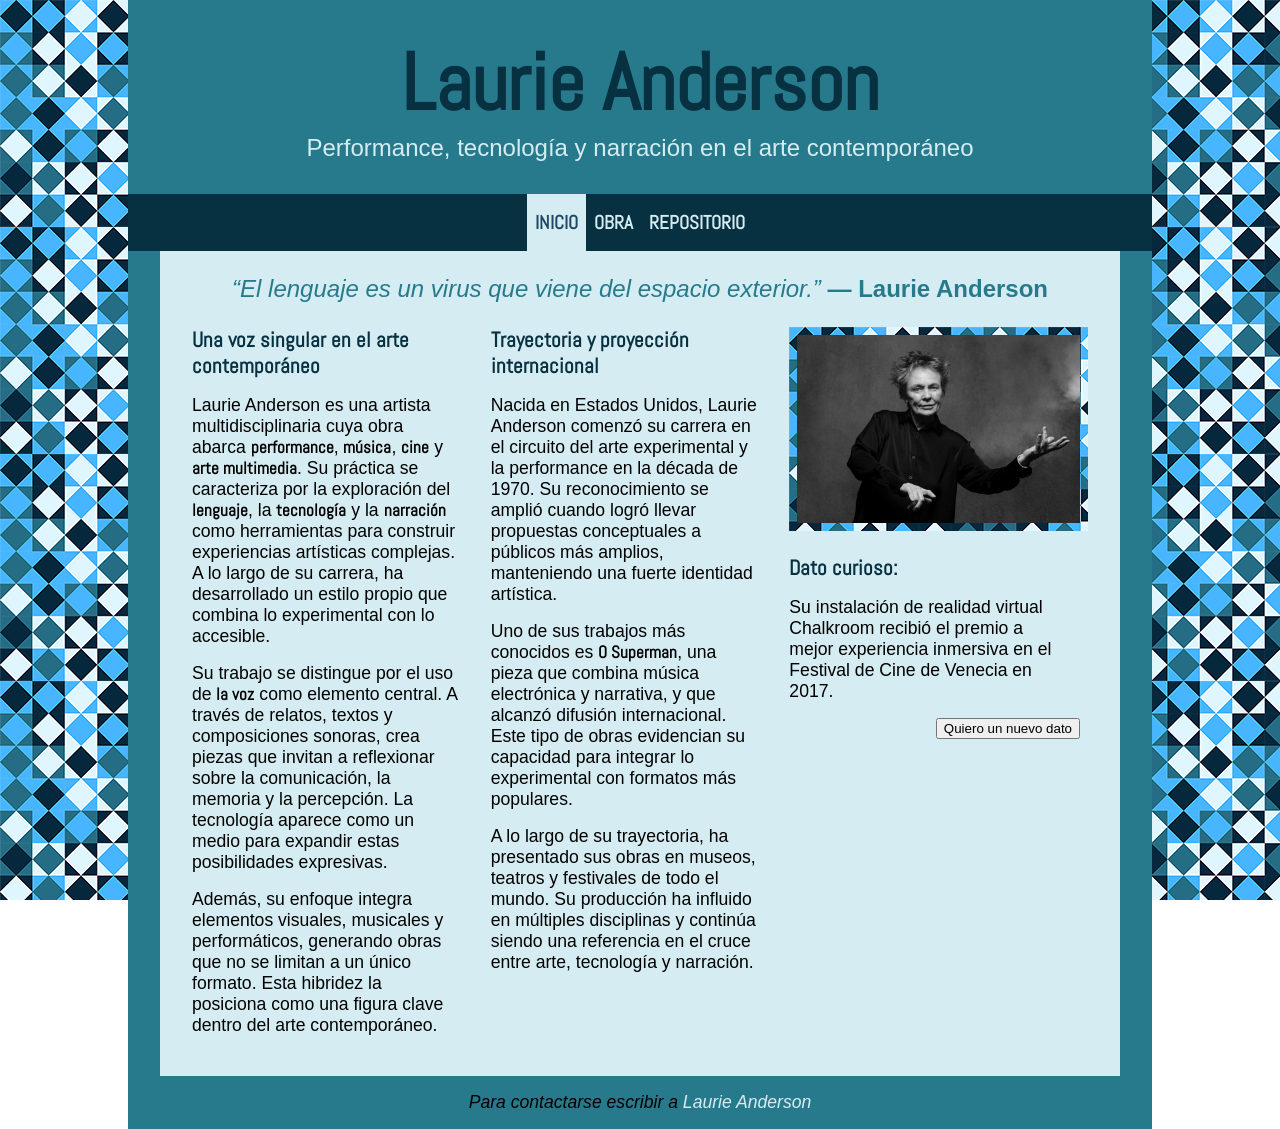
<file: index.html>
<!doctype html>
<html lang="es">
    <head>
        <meta charset="UTF-8">

        <link href="css/estilos.css" rel="stylesheet">
        <link rel="preconnect" href="https://fonts.googleapis.com">
        <link rel="preconnect" href="https://fonts.gstatic.com" crossorigin>
        <link href="https://fonts.googleapis.com/css2?family=Abel&display=swap" rel="stylesheet">

        <title>Laurie Anderson</title> 
    </head>
    <body>
        <div id="caja">
            <header>
                <h1>Laurie Anderson</h1>
                <p>Performance, tecnología y narración en el arte contemporáneo</p>
            </header>

            <!-- Menú de navegación -->
            <nav>
                <ul>
                    <li><a href="index.html" class="activa">INICIO</a></li>
                    <li><a href="obra.html">OBRA</a></li>  
                    <li><a href="repositorio.html">REPOSITORIO</a></li> 
                </ul>
            </nav>

            <main>

                <!-- Dejo un link a la canción a la que refiere esta cita de Laurie -->
                <blockquote cite="https://genius.com/Laurie-anderson-language-is-a-virus-from-outer-space-lyrics"><span id="frase">“El lenguaje es un virus que viene del espacio exterior.”</span> — Laurie Anderson</blockquote>
                
                <!-- Sección que contendrá 3 columnas del mismo ancho -->
                <section id="colIguales">
                    <article class="hijosIg">
                        <h3>Una voz singular en el arte contemporáneo</h3>
                        <p>
                            Laurie Anderson es una artista multidisciplinaria cuya obra abarca <strong>performance</strong>, <strong>música</strong>, <strong>cine</strong> y <strong>arte multimedia</strong>. Su práctica se caracteriza por la exploración del <strong>lenguaje</strong>, la <strong>tecnología</strong> y la <strong>narración</strong> como herramientas para construir experiencias artísticas complejas. A lo largo de su carrera, ha desarrollado un estilo propio que combina lo experimental con lo accesible.
                        </p>
                        <p>
                            Su trabajo se distingue por el uso de <strong>la voz</strong> como elemento central. A través de relatos, textos y composiciones sonoras, crea piezas que invitan a reflexionar sobre la comunicación, la memoria y la percepción. La tecnología aparece como un medio para expandir estas posibilidades expresivas.
                        </p>
                        <p>
                            Además, su enfoque integra elementos visuales, musicales y performáticos, generando obras que no se limitan a un único formato. Esta hibridez la posiciona como una figura clave dentro del arte contemporáneo.
                        </p>
                    </article>
                    <article class="hijosIg">
                        <h3>Trayectoria y proyección internacional</h3>
                        <p>
                            Nacida en Estados Unidos, Laurie Anderson comenzó su carrera en el circuito del arte experimental y la performance en la década de 1970. Su reconocimiento se amplió cuando logró llevar propuestas conceptuales a públicos más amplios, manteniendo una fuerte identidad artística.
                        </p>
                        <p>
                            Uno de sus trabajos más conocidos es <strong>O Superman</strong>, una pieza que combina música electrónica y narrativa, y que alcanzó difusión internacional. Este tipo de obras evidencian su capacidad para integrar lo experimental con formatos más populares.
                        </p>
                        <p>
                            A lo largo de su trayectoria, ha presentado sus obras en museos, teatros y festivales de todo el mundo. Su producción ha influido en múltiples disciplinas y continúa siendo una referencia en el cruce entre arte, tecnología y narración.
                        </p>
                    </article>
                    <aside class="hijosIg">
                        <img src="./img/anderson.jpg" alt="Laurie Anderson">
                        <div class="bloque">
                            <h3>Dato curioso:</h3>
                            <p class="dato"></p>
                            <div id="botonDato">
                                <button type="button" name="nuevo" id="nuevo">Quiero un nuevo dato</button>
                            </div>
                        </div>
                    </aside>
                </section>

            </main>
            <footer>
                <address>
                    <p>Para contactarse escribir a <a href="mailto:laurie@artedigital.com">Laurie Anderson</a></p>
                </address>
            </footer>
        </div>
        <script src="js/index.js"></script> 
    </body>
</html>
</file>
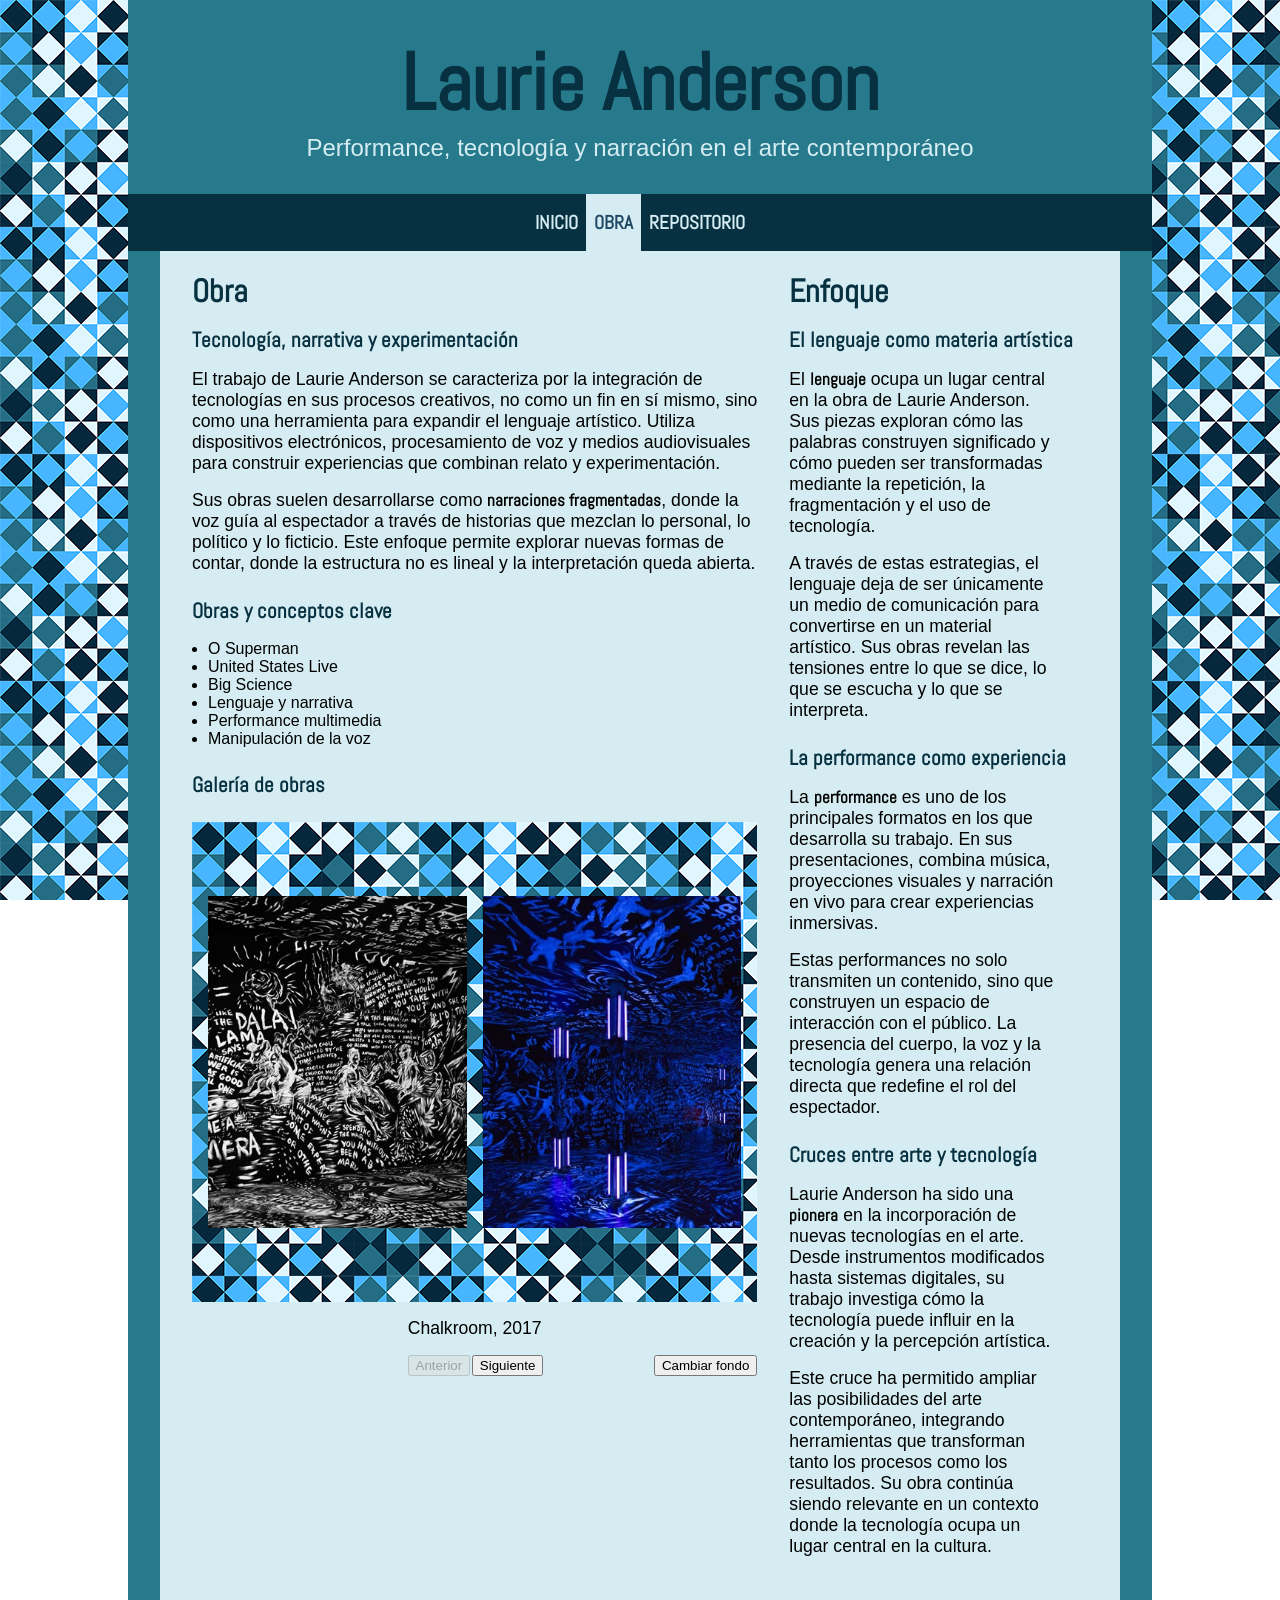
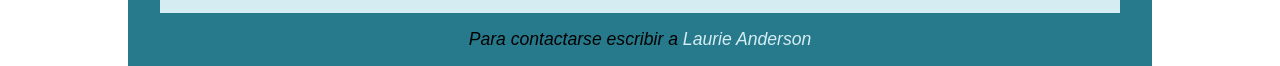
<file: obra.html>
<!doctype html>
<html lang="es">
    <head>
        <meta charset="UTF-8">
        <link href="css/estilos.css" rel="stylesheet">

        <link rel="preconnect" href="https://fonts.googleapis.com">
        <link rel="preconnect" href="https://fonts.gstatic.com" crossorigin>
        <link href="https://fonts.googleapis.com/css2?family=Abel&display=swap" rel="stylesheet">

        <title>Obra - Laurie Anderson</title> 
    </head>
    <body>
        <div id="caja">
            <header>
                <h1>Laurie Anderson</h1>
                <p>Performance, tecnología y narración en el arte contemporáneo</p>
            </header>

            <!-- Menú de navegación -->
            <nav>
                <ul>
                    <li><a href="index.html">INICIO</a></li>
                    <li><a href="obra.html" class="activa">OBRA</a></li>  
                    <li><a href="repositorio.html">REPOSITORIO</a></li> 
                </ul>
            </nav>

            <!-- El layout tendrá dos columnas de distinto tamaño -->
            <main id="colDif">

                <!-- Columna 1 -->
                <section id="hijo1">
                    <h2>Obra</h2>
                    <article>
                            <h3>Tecnología, narrativa y experimentación</h3>
                            <p>
                                El trabajo de Laurie Anderson se caracteriza por la integración de tecnologías en sus procesos creativos, no como un fin en sí mismo, sino como una herramienta para expandir el lenguaje artístico. Utiliza dispositivos electrónicos, procesamiento de voz y medios audiovisuales para construir experiencias que combinan relato y experimentación.
                            </p>
                            <p>
                                Sus obras suelen desarrollarse como <strong>narraciones fragmentadas</strong>, donde la voz guía al espectador a través de historias que mezclan lo personal, lo político y lo ficticio. Este enfoque permite explorar nuevas formas de contar, donde la estructura no es lineal y la interpretación queda abierta.
                            </p>
                    </article>
                    <aside class="bloque">
                        <h3>Obras y conceptos clave</h3>
                        <ul>
                            <li>O Superman</li>
                            <li>United States Live</li>
                            <li>Big Science</li>
                            <li>Lenguaje y narrativa</li>
                            <li>Performance multimedia</li>
                            <li>Manipulación de la voz</li>
                        </ul>
                    </aside>
                    <section class="bloque">
                        <h3>Galería de obras</h3>
                        <section id="galeria">
                            <div id="imagenes">
                                <img id="im1" src="./img/anderson-1.jpg" alt="Chalkroom, 2017">
                                <img id="im2" src="./img/anderson-2.jpg" alt="Chalkroom, 2017">
                            </div>
                            <div id="pieDeImagenes">
                                <p id="pie">
                                    Chalkroom, 2017
                                </p>
                            </div>
                            <div id="botonesGaleria">
                                <div id="espaciador"></div>
                                <div id="botonesCentro">
                                    <button type="button" name="anterior" id="anterior" disabled>Anterior</button>
                                    <button type="button" name="siguiente" id="siguiente">Siguiente</button>
                                </div>
                                <div id="botonDer">
                                    <button type="button" name="cambiarFondo" id="cambiarFondo">Cambiar fondo</button>
                                </div>
                            </div>
                        </section>
                    </section>
                </section>

                <!-- Columna 2 -->
                <section id="hijo2">
                    <h2>Enfoque</h2>
                    <article>
                        <h3>El lenguaje como materia artística</h3>
                        <p>
                            El <strong>lenguaje</strong> ocupa un lugar central en la obra de Laurie Anderson. Sus piezas exploran cómo las palabras construyen significado y cómo pueden ser transformadas mediante la repetición, la fragmentación y el uso de tecnología.
                        </p>
                        <p>
                            A través de estas estrategias, el lenguaje deja de ser únicamente un medio de comunicación para convertirse en un material artístico. Sus obras revelan las tensiones entre lo que se dice, lo que se escucha y lo que se interpreta.
                        </p>
                    </article>
                    <article>
                        <h3>La performance como experiencia</h3>
                        <p>
                            La <strong>performance</strong> es uno de los principales formatos en los que desarrolla su trabajo. En sus presentaciones, combina música, proyecciones visuales y narración en vivo para crear experiencias inmersivas.
                        </p>
                        <p>
                            Estas performances no solo transmiten un contenido, sino que construyen un espacio de interacción con el público. La presencia del cuerpo, la voz y la tecnología genera una relación directa que redefine el rol del espectador.
                        </p>
                    </article>
                    <article>
                        <h3>Cruces entre arte y tecnología</h3>
                        <p>
                            Laurie Anderson ha sido una <strong>pionera</strong> en la incorporación de nuevas tecnologías en el arte. Desde instrumentos modificados hasta sistemas digitales, su trabajo investiga cómo la tecnología puede influir en la creación y la percepción artística.
                        </p>
                        <p>
                            Este cruce ha permitido ampliar las posibilidades del arte contemporáneo, integrando herramientas que transforman tanto los procesos como los resultados. Su obra continúa siendo relevante en un contexto donde la tecnología ocupa un lugar central en la cultura.
                        </p>
                    </article>
                </section>

            </main>

            <footer>
                <address>
                    <p>Para contactarse escribir a <a href="mailto:laurie@artedigital.com">Laurie Anderson</a></p>
                </address>
            </footer>
        </div>
        <script src="js/obra.js"></script> 
    </body>
</html>
</file>
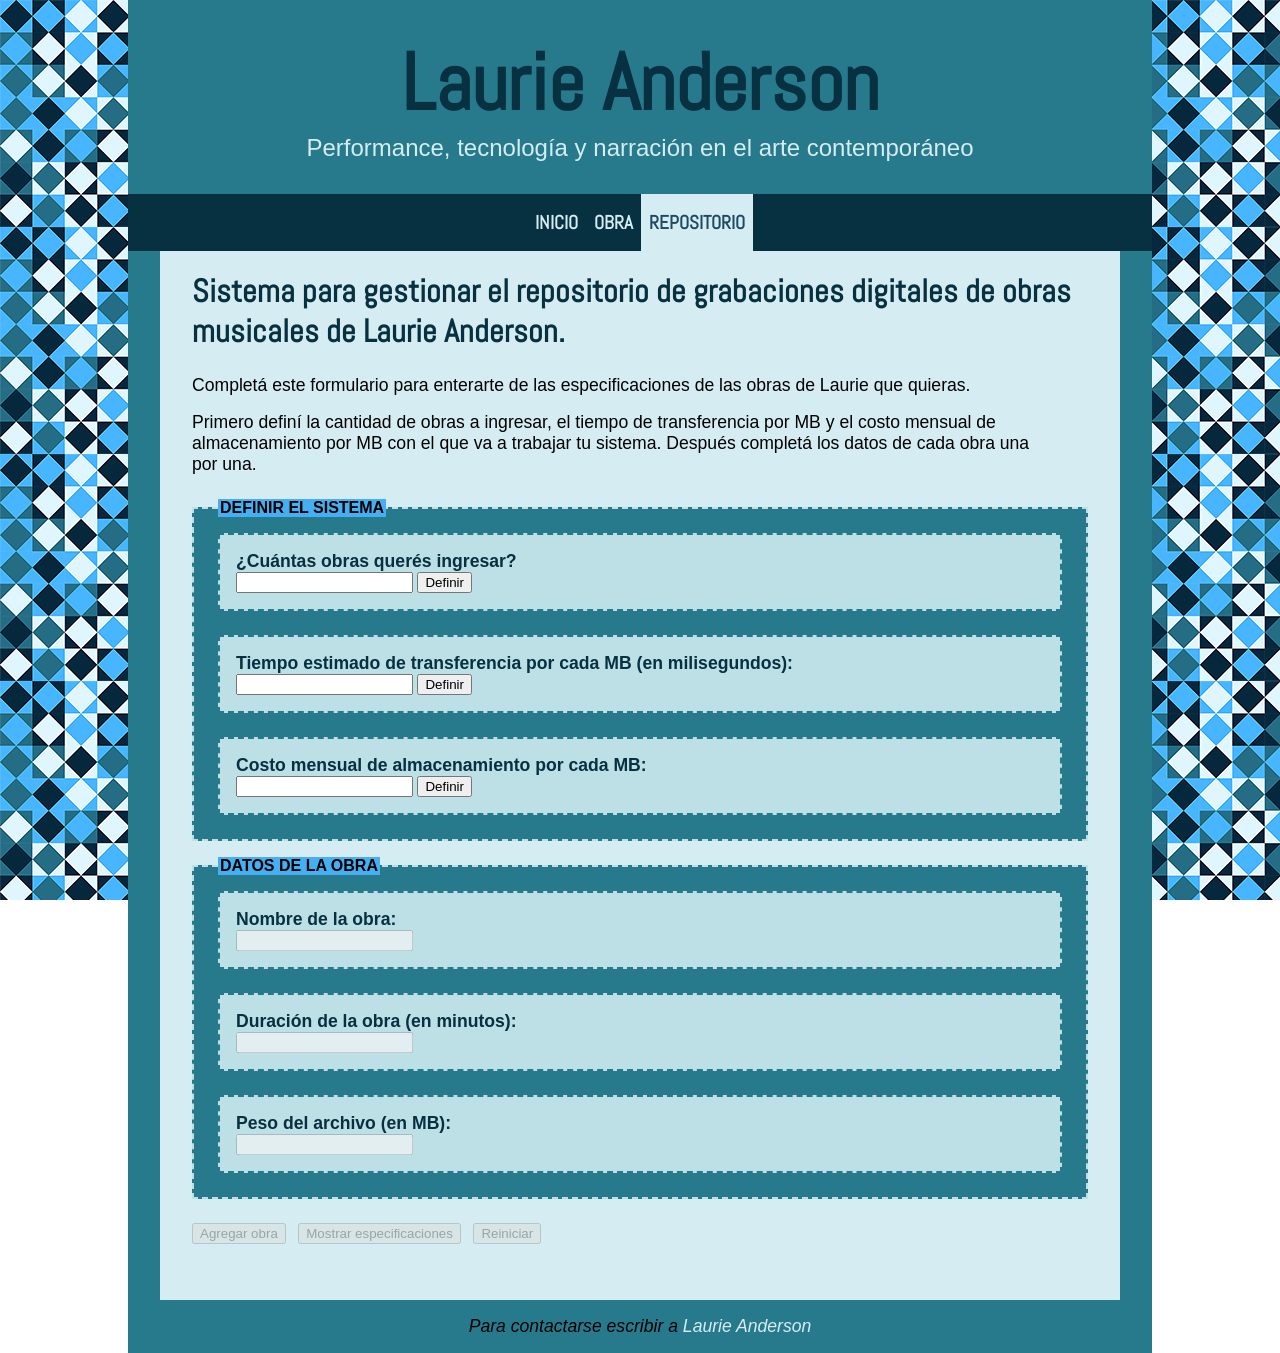
<file: repositorio.html>
<!doctype html>
<html lang="es">
    <head>
        <meta charset="UTF-8">
        <link href="css/estilos.css" rel="stylesheet">

        <link rel="preconnect" href="https://fonts.googleapis.com">
        <link rel="preconnect" href="https://fonts.gstatic.com" crossorigin>
        <link href="https://fonts.googleapis.com/css2?family=Abel&display=swap" rel="stylesheet">

        <title>Repositorio - Laurie Anderson</title> 
    </head>
    <body>
        <div id="caja">
            <header>
                <h1>Laurie Anderson</h1>
                <p>Performance, tecnología y narración en el arte contemporáneo</p>
            </header>

            <!-- Menú de navegación -->
            <nav>
                <ul>
                    <li><a href="index.html">INICIO</a></li>
                    <li><a href="obra.html">OBRA</a></li>  
                    <li><a href="repositorio.html" class="activa">REPOSITORIO</a></li> 
                </ul>
            </nav>

            <main>
                <section>
                    <h2>Sistema para gestionar el repositorio de grabaciones digitales de obras musicales de Laurie Anderson.</h2>
                    <p>Completá este formulario para enterarte de las especificaciones de las obras de Laurie que quieras.</p>
                    <p>Primero definí la cantidad de obras a ingresar, el tiempo de transferencia por MB y el costo mensual de almacenamiento por MB con el que va a trabajar tu sistema. Después completá los datos de cada obra una por una.</p>

                    <!-- Formulario para resolver el ejercicio -->
                    <form> 

                        <!-- El primer fieldset define el sistema  -->
                        <fieldset>
                        <legend>DEFINIR EL SISTEMA</legend>

                        <div class="campo"> 
                            <label for="obras">¿Cuántas obras querés ingresar?</label>
                            <div id = "cant">
                                <input type="number" name="obras" id="obras">
                                <button type="button" name="definirCant" id="definirCant">Definir</button>
                            </div>
                        </div>

                        <div class='campo'>  
                            <label for='tiempoTransf'>Tiempo estimado de transferencia por cada MB (en milisegundos):</label>
                            <div>
                                <input type="number" name="tiempoTransf" id="tiempoTransf">
                                <button type="button" name="definirTiem" id="definirTiem">Definir</button>
                            </div>
                        </div>

                        <div class='campo'>  
                            <label for='costo'>Costo mensual de almacenamiento por cada MB:</label>
                            <div>
                                <input type="number" name="costo" id="costo">
                                <button type="button" name="definirCos" id="definirCos">Definir</button>
                            </div>
                        </div>

                        </fieldset>

                        <!-- El segundo fieldset define los datos de cada obra  -->
                        <fieldset>
                        <legend>DATOS DE LA OBRA</legend>

                        <div class='campo'> 
                            <label for='nombre'>Nombre de la obra:</label>
                            <input class='casilleros' type="text" name="nombre" disabled id="nombre">
                        </div>

                        <div class='campo'> 
                            <label for='duracion'>Duración de la obra (en minutos):</label>
                            <input class='casilleros' type="number" name="duracion" disabled id="duracion">
                        </div>

                        <div class='campo'> 
                            <label for='peso'>Peso del archivo (en MB):</label>
                            <input class='casilleros' type="number" name="peso" disabled id="peso">
                        </div>
        
                        </fieldset>
                        
                        <div id="botonesRepo"> 
                            <button type="button" name="agregar" id="agregar" disabled>Agregar obra</button>
                            <button type="button" name="mostrar" id="mostrar" disabled>Mostrar especificaciones</button>
                            <button type="button" name="reiniciar" id="reiniciar" disabled>Reiniciar</button>
                        </div>

                    </form>

                    <p id="especificaciones"></p>
                </section>
            </main>
            <footer>
                <address>
                    <p>Para contactarse escribir a <a href="mailto:laurie@artedigital.com">Laurie Anderson</a></p>
                </address>
            </footer>
        </div>
        <script src="js/repositorio.js"></script> 
    </body>
</html>
</file>
<file: css/estilos.css>
/*
----------- Estilos para todas las páginas -----------
*/

/* Para mejor control del tamaño de las cajas */
* { box-sizing: border-box; }

html {
    height:100%;
}

body {
    font-family: Calibri, 'Trebuchet MS', 'Segoe UI', sans-serif;
    width: 100%;
    min-height: 100%;
    margin: 0;
    background-image: url("../img/fondo.png");
    background-repeat: repeat;

    /* Para que no maree el bajar por la página */
    background-attachment: fixed;

    padding: 0;
    border: 0;
    display: flex;
    align-content: center;
    justify-content: center;
}

/* Caja color sólido más chica que el fondo para mayor legibilidad */
#caja {
    width: 80%;
    max-width: 75rem;
    min-height: 100%;
    background-color: #D5EDF2;
    padding: 0rem 2rem 2rem 2rem;
    border-right: 2rem solid;
    border-left: 2rem solid;    
    border-color: #277A8C;
    display:flex;
    flex-direction:column;
}

main {
    flex-grow: 1;
}

header {
    /* Compensación con márgen negativo para el padding y borde de la #caja */
    margin: 0 -4rem;
    background-color:#277A8C;
    padding: 2rem;
    display: flex;
    flex-direction: column;
    align-items: center;
}

h1 {
    color: #073040;
    padding: 0;
    border: 0;
    margin: 0;
    font-size: 5rem;
}

header p {
    color: #D5EDF2;
    padding: 0;
    border: 0;
    margin: 0;
    font-size: 1.5rem;
}

nav ul {
    /* Compensación con márgen negativo para el padding y borde de la #caja */
    margin: 0 -4rem;
    background-color:#073040;
    padding: 0;
    list-style-type: none;
    display: flex;
    justify-content: center;
}

nav li {
    font-weight: bold;
    font-size: 1.2rem;
    padding: 1rem 0;
}

a {
    text-decoration: none;
}

nav a {
    padding: 1rem 0.5rem;
}

nav li, h1, h2, h3, strong {
    font-family: Abel;
}

strong {
    font-size: 1.05rem;
}

nav a:link {
    color:#D5EDF2;
    background-color: #073040;
}

nav a:visited {
    color:#44AFF2;
    background-color: #073040;
}

nav a:hover {
    color:rgb(30, 72, 100);
    background-color: #d5edf29c;
}

nav a:active {
    color:#D5EDF2;
    background-color: #277A8C;
}

nav a.activa {
    color:rgb(30, 72, 100);
    background-color: #D5EDF2;
}

h2 {
    padding: 1.25rem 0 1rem 0;
    margin: 0;
    color: #073040;
    font-size: 2rem;
}

h3 {
    padding: 0 0 0.5rem 0;
    margin: 0;
    color: #073040;
    font-size: 1.3rem;
}

article {
    padding: 0 0 1rem 0;
}

p {
    font-size: 1.1rem;
    padding: 0.5rem 2rem 0.5rem 0;
    margin: 0;
}

label {
    color: #073040;
    font-size: 1.1rem;
    font-weight:bold;
}

ul {
    padding: 0.5rem 2rem 0.5rem 1rem;
    margin: 0;
}

img {
    max-width: 100%;

    /* Les agrego un marco con el patrón del fondo general a las imágenes */
    padding: 0.5rem;
    background-image: url("../img/fondo.png");
    margin: 0 0 1.5rem 0;
}

footer {
    /* Compensación con márgen negativo para el padding y borde de la #caja */
    margin: 2rem -4rem -2rem -4rem;
    padding: 0.5rem;
    display: flex;
    justify-content: center;
    background-color: #277A8C;
}

footer p {
    padding: 0.5rem 1rem;
}

footer address {
    text-align: center;
}

footer a:link {
    color:#D5EDF2;
}

footer a:visited {
    color:#44AFF2;
}

footer a:hover {
    color:#1BA0F2;
}

footer a:active {
    color: #073040;
}

.bloque {
    padding: 0 0 1rem 0;
    display: flex;
    flex-direction: column;
}

/*
----------- Estilos para index.html -----------
*/

blockquote {
    color: #277A8C;
    text-align: right;
    font-size: 1.5rem;
    font-weight: bold;
}

#frase {
    font-style:oblique;
    font-weight: normal;
}

#colIguales {
    display: flex;
    flex-direction: row;
    justify-content: center;
}

.hijosIg {
    padding: 0;
    flex-grow: 1;
    flex-basis: 0;
    display: flex;
    flex-direction: column;
}

#botonDato {
    padding: 0.5rem;
    align-self: flex-end;
}

/*
----------- Estilos para obra.html -----------
*/

#colDif {
    display: flex;
    flex-direction: row;
    justify-content: center;
}

#hijo1, #hijo2 {
    padding: 0;
    flex-basis: 0;
    display: flex;
    flex-direction: column;
}

#hijo1 {
    flex-grow: 2;
}

#hijo2 {
    flex-grow: 1;
}

#galeria {
    margin-top: 1rem;
    display:flex;
    flex-direction: column;
    padding-right: 2rem;
}

#imagenes {
    width: 100%;
    height: 30rem;
    display:flex;
    flex-wrap: nowrap;
    flex-direction: row;
    justify-content: center;
    align-items: center;
    padding: 0.5rem;
    background-image: url("../img/fondo.png");
}

#imagenes img {
    min-width: 0;
    max-width: 50%;
    max-height: 100%;
    width: auto;
    height: auto;    
    padding: 0;

    /* Les quito el background-image que definí antes para img en general */
    background-image: none;
    margin: 0 0.5rem;
}

#pieDeImagenes {
    padding: 1rem 0;
    align-self:center;
}

#pie {
    padding: 0;
}

#botonesGaleria {
    display: flex;
    align-items: center;
    width: 100%;
    padding: 0;
}

#espaciador {
    flex: 1;
    min-width: 0;
}

#botonesCentro {
    display: flex;
}

#botonesCentro button {
    margin: 0 0 0 0.1rem;
}

#botonDer {
    flex-grow: 1;
    flex-shrink: 1;
    flex-basis: 0%;
    min-width: 0;
    display: flex;
    justify-content: flex-end;
}

/*
----------- Estilos para repositorio.html -----------
*/

form {
    padding: 1rem 0 0 0;
    display:flex;
    flex-direction: column;
}

form input, form button {
    align-self: flex-start;
}

.campo {
    display: flex;
    flex-direction: column;
    margin: 0 0 1.5rem 0; 
    padding: 1rem;
    border: 0.125rem dashed #277A8C;
    background-color: #bddfe6;
}

fieldset {
    background-color:#277A8C;
    padding: 1rem 1.5rem 0 1.5rem;
    border: 0.125rem dashed #bddfe6;
    margin: 0 0 1rem 0;
}

legend {
    font-weight: bold;
    background-color: #44AFF2;
}

#botonesRepo {
    margin-top: 0.5rem;
    flex-direction: row;
}

#botonesRepo button {
    margin-right: 0.5rem;
}

#especificaciones {
    padding-top: 1rem;
}
</file>
